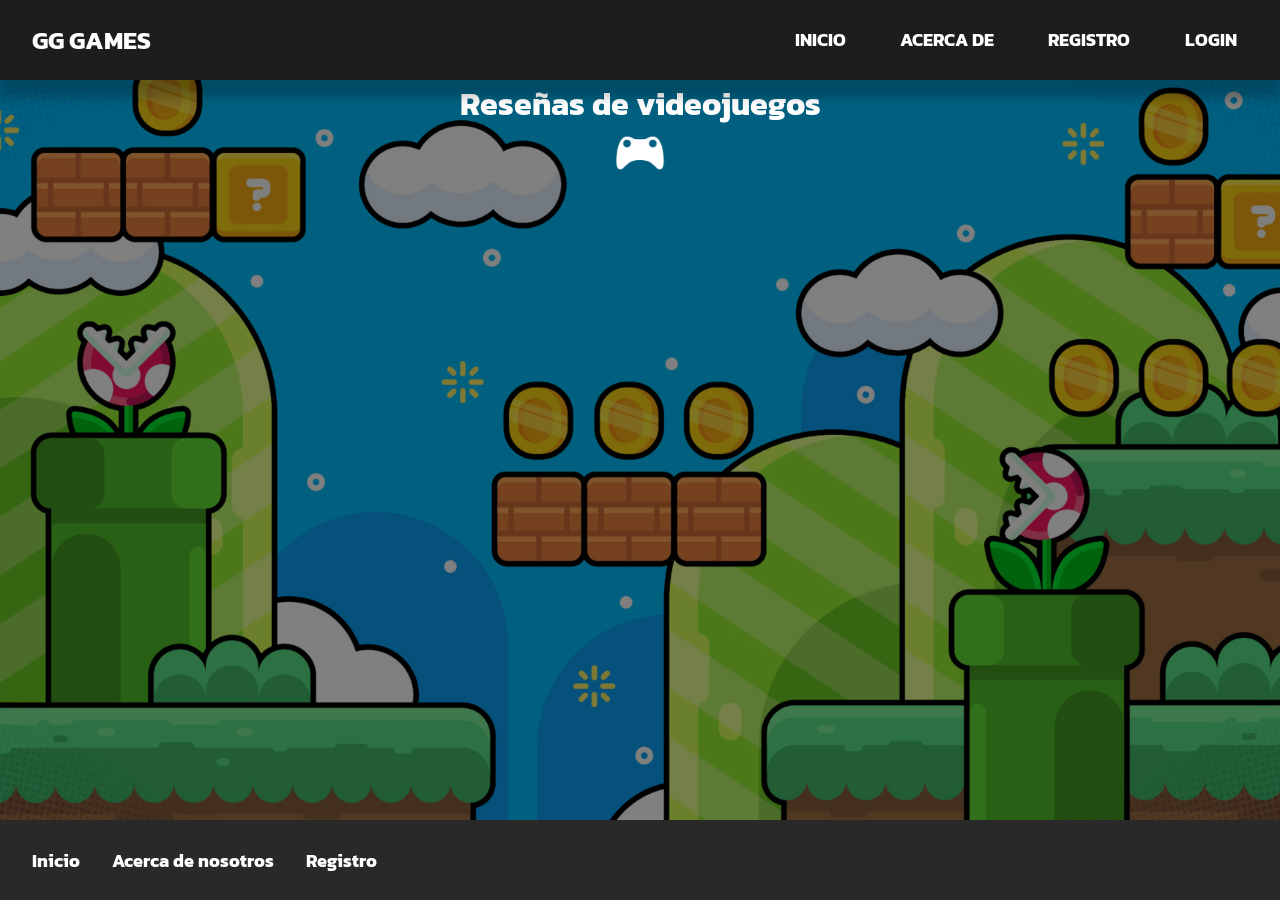
<file: index.html>
<!DOCTYPE html>
<html lang="es">

<head>
    <meta charset="UTF-8">
    <meta name="viewport" content="width=device-width, initial-scale=1.0">
    <title>GG Plays</title>
    <link rel="shortcut icon" href="./favicon.ico" type="image/x-icon">
    <link rel="stylesheet" href="./css/style.css">
   
</head>

<body>
    <!--header-->
    <header class="header">

        <nav class="navbar">
            <h1 href="./index.html" class="logo">GG GAMES</h1>

            <label class="labe_hamburguesa" for="menu_hamburguesa">
                <svg xmlns="http://www.w3.org/2000/svg" width="35" height="35" fill="currentColor" class="list-icon"
                    viewBox="0 0 16 16">
                    <path fill-rule="evenodd"
                        d="M2.5 12a.5.5 0 0 1 .5-.5h10a.5.5 0 0 1 0 1H3a.5.5 0 0 1-.5-.5m0-4a.5.5 0 0 1 .5-.5h10a.5.5 0 0 1 0 1H3a.5.5 0 0 1-.5-.5m0-4a.5.5 0 0 1 .5-.5h10a.5.5 0 0 1 0 1H3a.5.5 0 0 1-.5-.5" />
                </svg>
            </label>
            <input class="menu_hamburguesa" type="checkbox" name="" id="menu_hamburguesa">
            <ul class="ul_links">

                <li class="li_links"> <a class="link" href="./index.html">INICIO</a></li>

                <li class="li_links"> <a class="link" href="#">ACERCA DE</a></li>
                <li class="li_links"> <a class="link" href="./pages/registrarse.html">REGISTRO</a></li>
                <div class="bglogin">
                    <li class="li_links"> <a class="link" href="./pages/iniciosesion.html">LOGIN</a></li>
                </div>
            </ul>

        </nav>

    </header>
    <div class="background-image-container">
        <img class="bgimg" src="./assets/img/bg.jpg">
    </div>
    <div class="subtitulo">
        <h1>Reseñas de videojuegos</h1>
        <img src="./assets/img/joy2.png" >
                       
                    
    </div>
   <main>
    <div class="games-container">

    </div>
   </main>

    <footer class="footer-container">
        <ul>
            <li><a href="./index.html">Inicio</a></li>
            <li><a href="#">Acerca de nosotros</a></li>
            <li><a href="./pages/registrarse.html">Registro</a></li>
        </ul>
    </footer>

</body>
<script src="./js/script.js"></script>
</html>
</file>
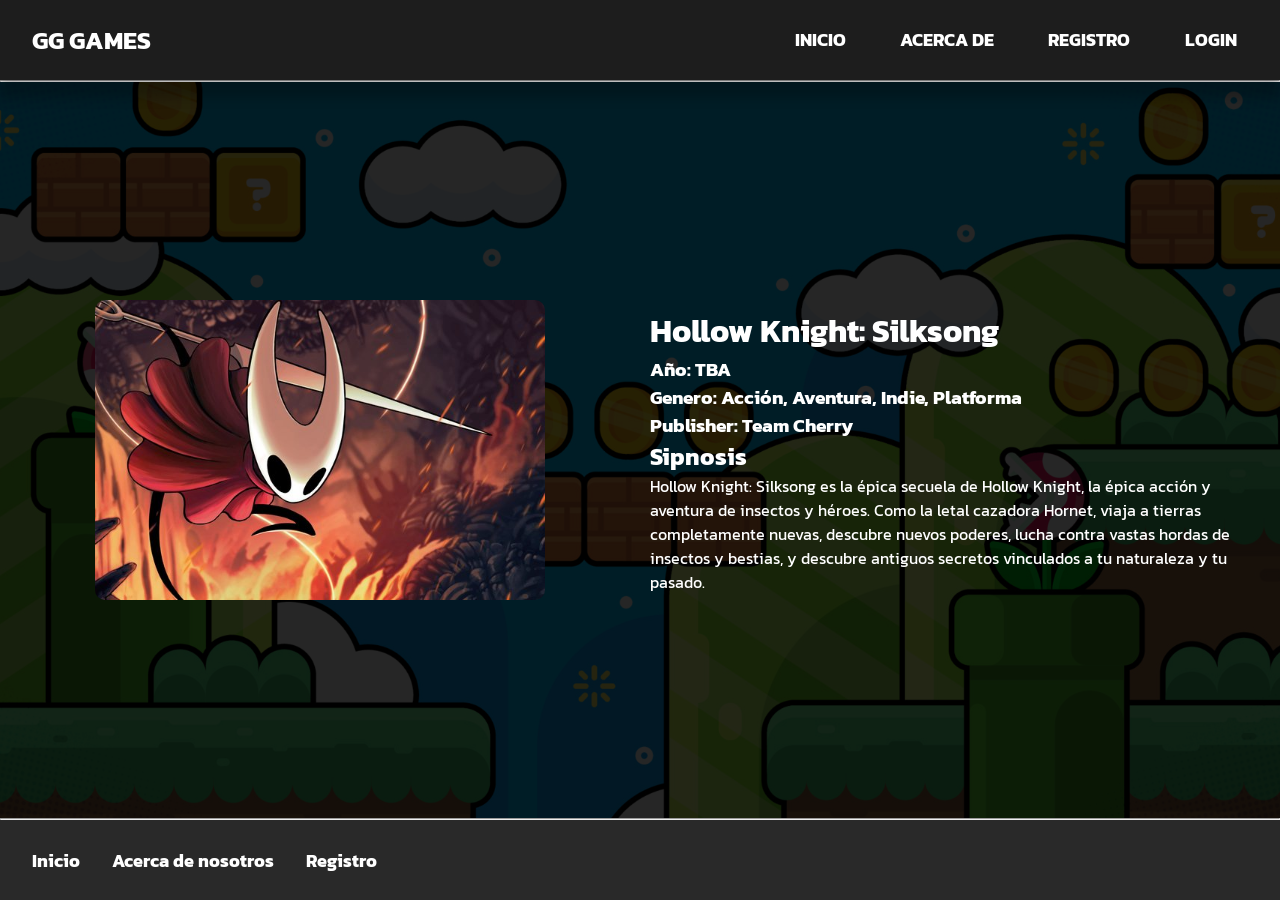
<file: pages/detalle.html>
<!DOCTYPE html>
<html lang="es">

<head>
    <meta charset="UTF-8">
    <meta name="viewport" content="width=device-width, initial-scale=1.0">
    <title>GG Plays</title>
    <link rel="shortcut icon" href="../favicon.ico" type="image/x-icon">
    <link rel="stylesheet" href="../css/style.css">
    <link rel="stylesheet" href="../css/detalle.css">
</head>

<body>
    <!--header-->
    <header class="header">

        <nav class="navbar">
            <h1 href="../index.html" class="logo">GG GAMES</h1>

            <label class="labe_hamburguesa" for="menu_hamburguesa">
                <svg xmlns="http://www.w3.org/2000/svg" width="35" height="35" fill="currentColor" class="list-icon"
                    viewBox="0 0 16 16">
                    <path fill-rule="evenodd"
                        d="M2.5 12a.5.5 0 0 1 .5-.5h10a.5.5 0 0 1 0 1H3a.5.5 0 0 1-.5-.5m0-4a.5.5 0 0 1 .5-.5h10a.5.5 0 0 1 0 1H3a.5.5 0 0 1-.5-.5m0-4a.5.5 0 0 1 .5-.5h10a.5.5 0 0 1 0 1H3a.5.5 0 0 1-.5-.5" />
                </svg>
            </label>
            <input class="menu_hamburguesa" type="checkbox" name="" id="menu_hamburguesa">
            <ul class="ul_links">

                <li class="li_links"> <a class="link" href="../index.html">INICIO</a></li>

                <li class="li_links"> <a class="link" href="#">ACERCA DE</a></li>
                <li class="li_links"> <a class="link" href="../pages/registrarse.html">REGISTRO</a></li>
                <div class="bglogin">
                    <li class="li_links"> <a class="link" href="../pages/iniciosesion.html">LOGIN</a></li>
                </div>
            </ul>

        </nav>

    </header>
    <div class="background-image-container">
        <img class="bgimg" src="../assets/img/bg.jpg">
    </div>
<hr>
   <main>
                       <div class="colum imagen">
                    <img class="imgdel" src="../assets/img/Silksong.jpg" alt="" >  
                </div>
                    <div class="colum info"> 
                    <h1>Hollow Knight: Silksong<h1>
                        <h3>Año:  TBA <br> Genero: Acción, Aventura, Indie, Platforma<br> Publisher: Team Cherry
                        
                        <h2>Sipnosis</h2>
                        <p>Hollow Knight: Silksong es la épica secuela de Hollow Knight, la épica acción y aventura de insectos y héroes. Como la letal cazadora Hornet, viaja a tierras completamente nuevas, descubre nuevos poderes, lucha contra vastas hordas de insectos y bestias, y descubre antiguos secretos vinculados a tu naturaleza y tu pasado.</p>
                        </h4>
                    </div> 
   </main>
<hr>
    <footer class="footer-container">
        <ul>
            <li><a href="../index.html">Inicio</a></li>
            <li><a href="#">Acerca de nosotros</a></li>
            <li><a href="../pages/registrarse.html">Registro</a></li>
        </ul>
    </footer>

</body>

</html>
</file>
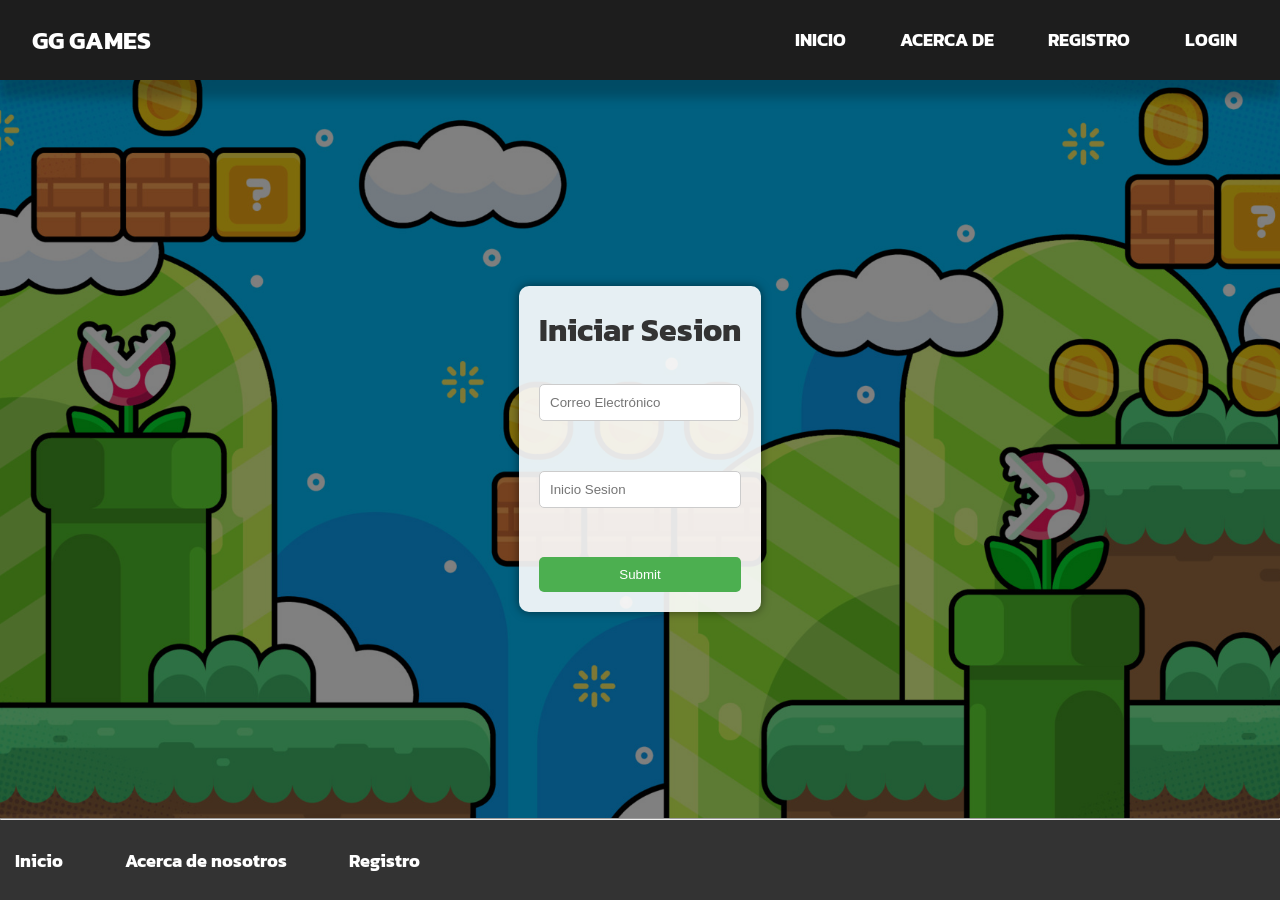
<file: pages/iniciosesion.html>
<!DOCTYPE html>
<html lang="es">

<head>
    <meta charset="UTF-8">
    <meta name="viewport" content="width=device-width, initial-scale=1.0">
    <title>GG Plays</title>
    <link rel="shortcut icon" href="../favicon.ico" type="image/x-icon">
    <link rel="stylesheet" href="../css/style.css">
    <link rel="stylesheet" href="../css/login.css">
</head>

<body>
    <!--header-->
    <header class="header">

        <nav class="navbar">
            <h1 href="../index.html" class="logo">GG GAMES</h1>

            <label class="labe_hamburguesa" for="menu_hamburguesa">
                <svg xmlns="http://www.w3.org/2000/svg" width="35" height="35" fill="currentColor" class="list-icon"
                    viewBox="0 0 16 16">
                    <path fill-rule="evenodd"
                        d="M2.5 12a.5.5 0 0 1 .5-.5h10a.5.5 0 0 1 0 1H3a.5.5 0 0 1-.5-.5m0-4a.5.5 0 0 1 .5-.5h10a.5.5 0 0 1 0 1H3a.5.5 0 0 1-.5-.5m0-4a.5.5 0 0 1 .5-.5h10a.5.5 0 0 1 0 1H3a.5.5 0 0 1-.5-.5" />
                </svg>
            </label>
            <input class="menu_hamburguesa" type="checkbox" name="" id="menu_hamburguesa">
            <ul class="ul_links">

                <li class="li_links"> <a class="link" href="../index.html">INICIO</a></li>
                <li class="li_links"> <a class="link" href="#">ACERCA DE</a></li>
                <li class="li_links"> <a class="link" href="../pages/registrarse.html">REGISTRO</a></li>
                <div class="bglogin">
                    <li class="li_links"> <a class="link" href="../pages/iniciosesion.html">LOGIN</a></li>
                </div>
            </ul>

        </nav>

    </header>
    <div class="background-image-container">
        <img class="bgimg" src="../assets/img/bg.jpg">
    </div>
    <main>
        <div>
            <form id="loginForm" action="" method="post">
                <h1>Iniciar Sesion</h1>
                <div>
                    <input type="email" class="ingreso" id="email" name="email" placeholder="Correo Electrónico">
                    <div id="emailError" class="error-message"></div>
                </div>
                <div>
                    <input type="password" class="ingreso" id="password" name="password" placeholder="Inicio Sesion">
                    <div id="passwordError" class="error-message"></div>
                </div>
                <input type="submit" class="boton">
            </form>
        </div>
        <script src="../js/login.js"></script>
    </main>
    <hr>

    <footer class="footer-container">
        <ul>
            <li><a href="../index.html">Inicio</a></li>
            <li><a href="#">Acerca de nosotros</a></li>
            <li><a href="../pages/registrarse.html">Registro</a></li>
        </ul>
    </footer>

</body>

</html>
</file>
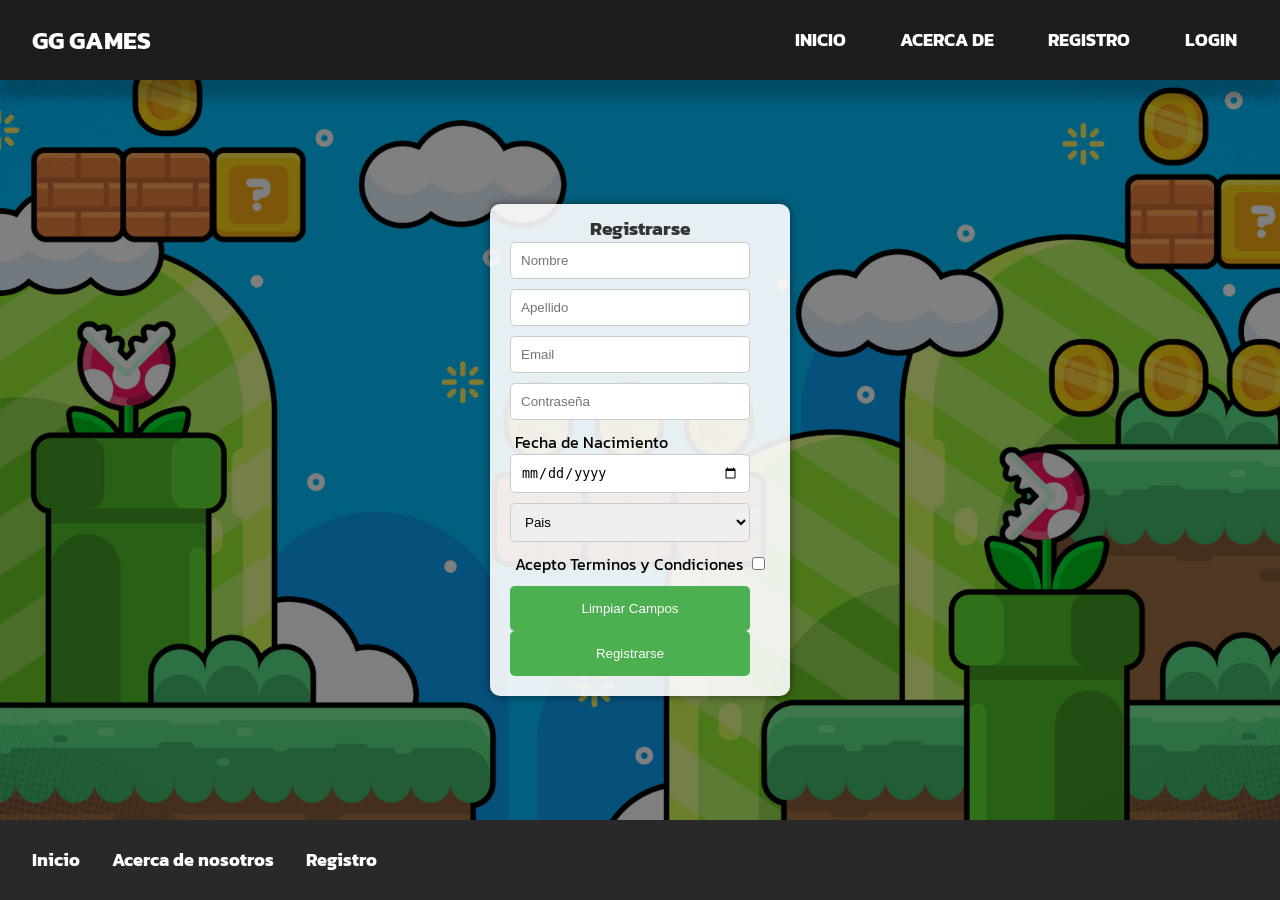
<file: pages/registrarse.html>
<!DOCTYPE html>
<html lang="es">

<head>
    <meta charset="UTF-8">
    <meta name="viewport" content="width=device-width, initial-scale=1.0">
    <title>GG Plays</title>
    <link rel="shortcut icon" href="../favicon.ico" type="image/x-icon">
    <link rel="stylesheet" href="../css/style.css">
    <link rel="stylesheet" href="../css/registro.css">
</head>

<body>
    <!--header-->
    <header class="header">

        <nav class="navbar">
            <h1 href="../index.html" class="logo">GG GAMES</h1>

            <label class="labe_hamburguesa" for="menu_hamburguesa">
                <svg xmlns="http://www.w3.org/2000/svg" width="35" height="35" fill="currentColor" class="list-icon"
                    viewBox="0 0 16 16">
                    <path fill-rule="evenodd"
                        d="M2.5 12a.5.5 0 0 1 .5-.5h10a.5.5 0 0 1 0 1H3a.5.5 0 0 1-.5-.5m0-4a.5.5 0 0 1 .5-.5h10a.5.5 0 0 1 0 1H3a.5.5 0 0 1-.5-.5m0-4a.5.5 0 0 1 .5-.5h10a.5.5 0 0 1 0 1H3a.5.5 0 0 1-.5-.5" />
                </svg>
            </label>
            <input class="menu_hamburguesa" type="checkbox" name="" id="menu_hamburguesa">
            <ul class="ul_links">

                <li class="li_links"> <a class="link" href="../index.html">INICIO</a></li>
                <li class="li_links"> <a class="link" href="#">ACERCA DE</a></li>
                <li class="li_links"> <a class="link" href="../pages/registrarse.html">REGISTRO</a></li>
                <div class="bglogin">
                    <li class="li_links"> <a class="link" href="../pages/iniciosesion.html">LOGIN</a></li>
                </div>
            </ul>

        </nav>

    </header>
    <div class="background-image-container">
        <img class="bgimg" src="../assets/img/bg.jpg">
    </div>
    
    <div class="registro form">
        <h3>Registrarse</h3>
        <form class="registro" action="" method="post">
            <div>
                <input type="text" name="nombre" id="nombre" placeholder="Nombre" required>
            </div>
            <!-- <label for="nombre">Ingrese Nombre</label> -->
            <div>
                <input type="text" name="apellido" id="apellido" placeholder="Apellido" required>
            </div>
            <div>
                <input type="email" name="email" id="email" placeholder="Email" required>
            </div>
            <div>
                <input type="password" name="password" id="password" placeholder="Contraseña" required>
            </div>
            <div>
                <label for="nacimiento">Fecha de Nacimiento</label>
                <input type="date" name="nacimiento" id="nacimiento" required>
            </div>
            <div>
                <select name="pais" id="pais">
                    <option value="1">Pais</option>
                    <option value="2">Argentina</option>
                    <option value="3">Peru</option>
                    <option value="4">Mexico</option>
                    <option value="5">Chile</option>
                </select>
            </div>
            <div>
                <label for="termino">Acepto Terminos y Condiciones</label>
                <input type="checkbox" name="termino" id="termino">
            </div>
            <div>
                <input type="reset" value="Limpiar Campos">
                <input type="submit" value="Registrarse">
            </div>

        </form>
    </div>

    <footer class="footer-container">
        <ul>
            <li><a href="../index.html">Inicio</a></li>
            <li><a href="#">Acerca de nosotros</a></li>
            <li><a href="../pages/registrarse.html">Registro</a></li>
        </ul>
    </footer>

</body>

</html>
</file>
<file: css/style.css>
@import url('https://fonts.googleapis.com/css2?family=Kanit:ital,wght@0,100;0,200;0,300;0,400;0,500;0,600;0,700;0,800;0,900&display=swap');

:root {
    --color_primario: #292929;
    --color_primario_suave: #b23fffe1;
    --color_blanco: #fff;
    --altura_header: 80px;
    --padding_left_right: 2rem;
    --ancho_maximo: 1200px;
}

* {
    margin: 0;
    padding: 0;
    box-sizing: border-box;
}


body, html {
    margin: 0;
    padding: 0;
    height: 100%;
    font-family: 'Kanit', sans-serif;
    display: flex;
    flex-direction: column;
}


h1, h2 {
    color: white;
}

a {
    text-decoration: none;
}

ol, ul {
    list-style: none;
}

.header {
    position: relative;
    height: var(--altura_header);
    background-color: #1d1d1d;
    z-index: 10;
    flex-shrink: 0;
}

.menu {
    height: 100%;
}

.navbar {
    height: 100%;
    display: flex;
    justify-content: space-between;
    align-items: center;
    flex-wrap: wrap;
    padding: 0 var(--padding_left_right);
    box-shadow: 0 2vh 10px rgba(0, 0, 0, 0.212);
}

.menu_hamburguesa {
    display: none;
}

.menu_hamburguesa:checked + .ul_links {
    height: calc(100vh - var(--altura_header));
}

.logo {
    font-size: 25px;
    color: var(--color_blanco);
}



.list-icon {
    color: var(--color_blanco);
    cursor: pointer;
}

.ul_links {
    width: 100%;
    background-color: #1d1d1d;
    position: absolute;
    top: var(--altura_header);
    left: 0;
    height: 0;
    overflow: hidden;
    display: flex;
    flex-direction: column;
    justify-content: center;
    align-items: center;
    gap: 3rem;
    transition: all .3s;
}



.link {
    font-size: 18px;
    color: var(--color_blanco);
    font-weight: bold;
    padding: .2rem .7rem;
}
.link:hover {
    display: block;
    background-color: #5a0bfa;
    border-radius: 20px;
}
.btn-1 link {
    color: #f0f0f0;
    background-color: #5a0bfa;
    box-shadow: 10px;
}

@media (min-width: 768px) {
    .labe_hamburguesa {
        display: none;
    }

    .ul_links {
        position: static;
        width: auto;
        height: auto;
        flex-direction: row;
        gap: 2rem;
    }

    .link {
        font-size: 18px;
        transition: all;
        padding: .2rem .7rem;
    }

    .link:hover {
        display: block;
        background-color: #5a0bfa;
        border-radius: 20px;
    }
}

.subtitulo {
    text-align: center;
    width: 500px;
    margin: 0 auto;
}

.subtitulo img {
    width: 50px;
    height: 50px;
    color: white;
}

.contenedor1 {
    h2 {
        text-align: center;
        margin-top: 40px;
        margin-bottom: 10px;
    }
}

.games-container {
    display: flex;
    justify-content: center;
    flex-wrap: wrap;
    margin-top: 20px;
    z-index: 0;
}

.game-card {
    width: 300px;
    height: 200px;
    background-color: #f0f0f0;
    border-radius: 8px;
    overflow: hidden;
    box-shadow: 0px 2px 4px rgba(0, 0, 0, 0.2);
    margin: 20px;
    display: flex;
    flex-direction: column;
}

.game-card .image-container {
    width: 100%;
    height: 100%;
    overflow: hidden;
}

.game-card img {
    width: 100%;
    height: 100%;
    object-fit: cover;
}

.game-card h4 {
    font-size: 20px;
    margin-bottom: 8px;
    margin-left: 8px;
}

.card {
    padding: 16px;
    height: 50%;
    display: flex;
    flex-direction: column;
    justify-content: center;
}




.background-image-container {
    position: fixed;
    width: 100%;
    height: 100%;
    top: 0;
    left: 0;
    z-index: -1;
}


.bgimg {
    position: absolute;
    width: 100%;
    height: 100%;
    top: 0;
    left: 0;
    object-fit: cover;
    filter: brightness(50%);
}


main {
    flex: 1;
    display: flex;
    justify-content: center;
    align-items: center;
    width: 100%;
    position: relative;
    z-index: 2;
}



.footer-container {
    height: var(--altura_header);
    background-color: var(--color_primario);
    display: flex;
    justify-content: flex-start;
    align-items: center;
    padding: 0 var(--padding_left_right);
    flex-shrink: 0;
}

.footer-container ul {
    display: flex;
    list-style: none;
    gap: 2rem;
}

.footer-container a {
    color: var(--color_blanco);
    text-decoration: none;
    font-size: 18px;
    font-weight: bold;
    transition: color 0.3s;
}

.footer-container a:hover {
    color: var(--color_primario_suave);
}

.error-message {
    color: red;
}
</file>
<file: css/detalle.css>
.bgimg {
    position: absolute;
    width: 100%;
    height: 100%;
    top: 0;
    left: 0;
    object-fit: cover;
    filter: brightness(15%);
}


h1,h2,h3,p{
    color: white;
}
.peliculadetalle {
    display: flex; 
}

.colum {
    flex: 1; 
    padding: 10px;
}

.colum img {
    border-radius: 10px;
    max-width: 100%; 
    max-height: 300px; 
    margin: auto;
    display: block;
}

.trailer {
    text-align: center; 
    margin: 20px 0; 
}

.trailer iframe {
    width: 560px; 
    height: 315px; 
}
</file>
<file: css/login.css>
.background-image-container {
    position: fixed;
    width: 100%;
    height: 100%;
    top: 0;
    left: 0;
    z-index: -1;
}


.bgimg {
    position: absolute;
    width: 100%;
    height: 100%;
    top: 0;
    left: 0;
    object-fit: cover;
    filter: brightness(50%);
}


main {
    flex: 1;
    display: flex;
    justify-content: center;
    align-items: center;
    width: 100%;
    position: relative;
    z-index: 2;
}

form {
    background: rgba(255, 255, 255, 0.9);
    padding: 20px;
    border-radius: 10px;
    box-shadow: 0 0 10px rgba(0, 0, 0, 0.5);
    max-width: 400px;
    width: 100%;
    box-sizing: border-box;
}

form div {
    margin-bottom: 15px;
}

.ingreso, form input[type="text"], form input[type="email"], form input[type="password"], form input[type="date"], form select {
    width: 100%;
    padding: 10px;
    margin: 10px 0;
    border: 1px solid #ccc;
    border-radius: 5px;
    box-sizing: border-box;
}

form input[type="checkbox"] {
    width: auto;
    margin-left: 10px;
}

form label {
    margin-left: 5px;
}

.boton, form input[type="submit"], form input[type="reset"] {
    width: 100%;
    padding: 10px;
    margin-top: 10px;
    background-color: #4CAF50;
    color: white;
    border: none;
    border-radius: 5px;
    cursor: pointer;
}

.boton:hover, form input[type="submit"]:hover, form input[type="reset"]:hover {
    background-color: #45a049;
}

.error-message {
    color: red;
    font-size: 0.9em;
    height: 1em;
}

/* Estilo del footer */
footer.footer-container {
    background: #333;
    color: white;
    text-align: center;
    padding: 10px 0;
    width: 100%;
    position: relative;
    z-index: 2;
    flex-shrink: 0;
}

footer.footer-container ul {
    list-style: none;
    padding: 0;
    margin: 0;
}

footer.footer-container ul li {
    display: inline;
    margin: 0 15px;
}

footer.footer-container ul li a {
    color: white;
    text-decoration: none;
}

footer.footer-container ul li a:hover {
    text-decoration: underline;
}


form h1 {
    text-align: center;
    margin-bottom: 20px;
    color: #333;
}
</file>
<file: css/registro.css>
.background-image-container {
    position: fixed;
    width: 100%;
    height: 100%;
    top: 0;
    left: 0;
    z-index: -1;
}


.bgimg {
    position: absolute;
    width: 100%;
    height: 100%;
    top: 0;
    left: 0;
    object-fit: cover;
    filter: brightness(50%);
}


.registro.form {
    background-color: rgba(255, 255, 255, 0.9);
    padding: 10px 20px; 
    border-radius: 10px;
    box-shadow: 0 0 10px rgba(0, 0, 0, 0.5);
    max-width: 300px; 
    width: 100%;
    box-sizing: border-box;
    margin: auto; 
}

.registro.form h3 {
    text-align: center;
    color: #333;
    margin-top: 0; 
}

.registro.form div {
    margin-bottom: 10px; 
}

.registro.form input[type="text"],
.registro.form input[type="email"],
.registro.form input[type="password"],
.registro.form input[type="date"],
.registro.form select {
    width: calc(100% - 20px); 
    padding: 10px;
    border: 1px solid #ccc;
    border-radius: 5px;
    box-sizing: border-box;
}

.registro.form input[type="checkbox"] {
    width: auto;
    margin-left: 5px; 
}

.registro.form label {
    margin-left: 5px;
}

.registro.form input[type="submit"],
.registro.form input[type="reset"] {
    width: calc(100% - 20px); 
    padding: 15px;
    background-color: #4CAF50;
    color: white;
    border: none;
    border-radius: 5px;
    cursor: pointer;
}

.registro.form input[type="submit"]:hover,
.registro.form input[type="reset"]:hover {
    background-color: #45a049;
}

.error-message {
    color: red;
    font-size: 0.9em;
    height: 1em;
}
body {
    overflow-y: hidden;
}
</file>
